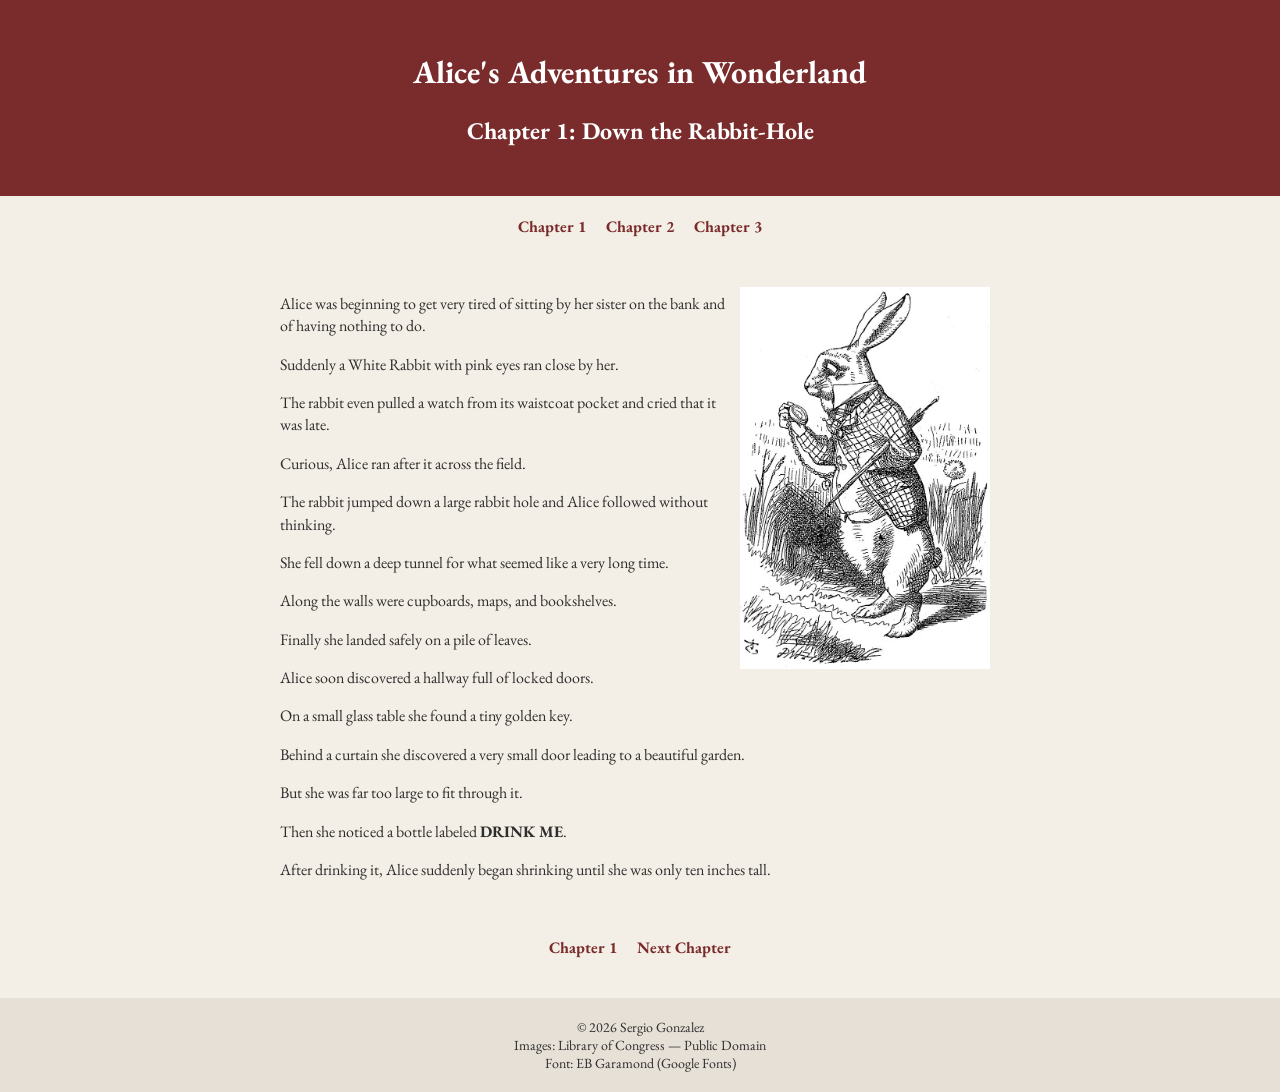
<file: index.html>
<!DOCTYPE html>
<html lang="en">

<head>
<title>Alice in Wonderland - Chapter 1</title>

<link rel="stylesheet" href="style.css">

<link href="https://fonts.googleapis.com/css2?family=EB+Garamond&display=swap" rel="stylesheet">

</head>

<body>

<header>
<h1>Alice's Adventures in Wonderland</h1>
<h2>Chapter 1: Down the Rabbit-Hole</h2>
</header>

<nav>
<a href="index.html">Chapter 1</a>
<a href="chapter2.html">Chapter 2</a>
<a href="chapter3.html">Chapter 3</a>
</nav>

<main>

<img src="alice1.jpg" alt="Alice resting by the riverbank" class="float-right">

<p>Alice was beginning to get very tired of sitting by her sister on the bank and of having nothing to do.</p>

<p>Suddenly a White Rabbit with pink eyes ran close by her.</p>

<p>The rabbit even pulled a watch from its waistcoat pocket and cried that it was late.</p>

<p>Curious, Alice ran after it across the field.</p>

<p>The rabbit jumped down a large rabbit hole and Alice followed without thinking.</p>

<p>She fell down a deep tunnel for what seemed like a very long time.</p>

<p>Along the walls were cupboards, maps, and bookshelves.</p>

<p>Finally she landed safely on a pile of leaves.</p>

<p>Alice soon discovered a hallway full of locked doors.</p>

<p>On a small glass table she found a tiny golden key.</p>

<p>Behind a curtain she discovered a very small door leading to a beautiful garden.</p>

<p>But she was far too large to fit through it.</p>

<p>Then she noticed a bottle labeled <strong>DRINK ME</strong>.</p>

<p>After drinking it, Alice suddenly began shrinking until she was only ten inches tall.</p>

</main>

<nav>
<a href="index.html">Chapter 1</a>
<a href="chapter2.html">Next Chapter</a>
</nav>

<footer>
© 2026 Sergio Gonzalez<br>
Images: Library of Congress — Public Domain<br>
Font: EB Garamond (Google Fonts)
</footer>

</body>
</html>
</file>
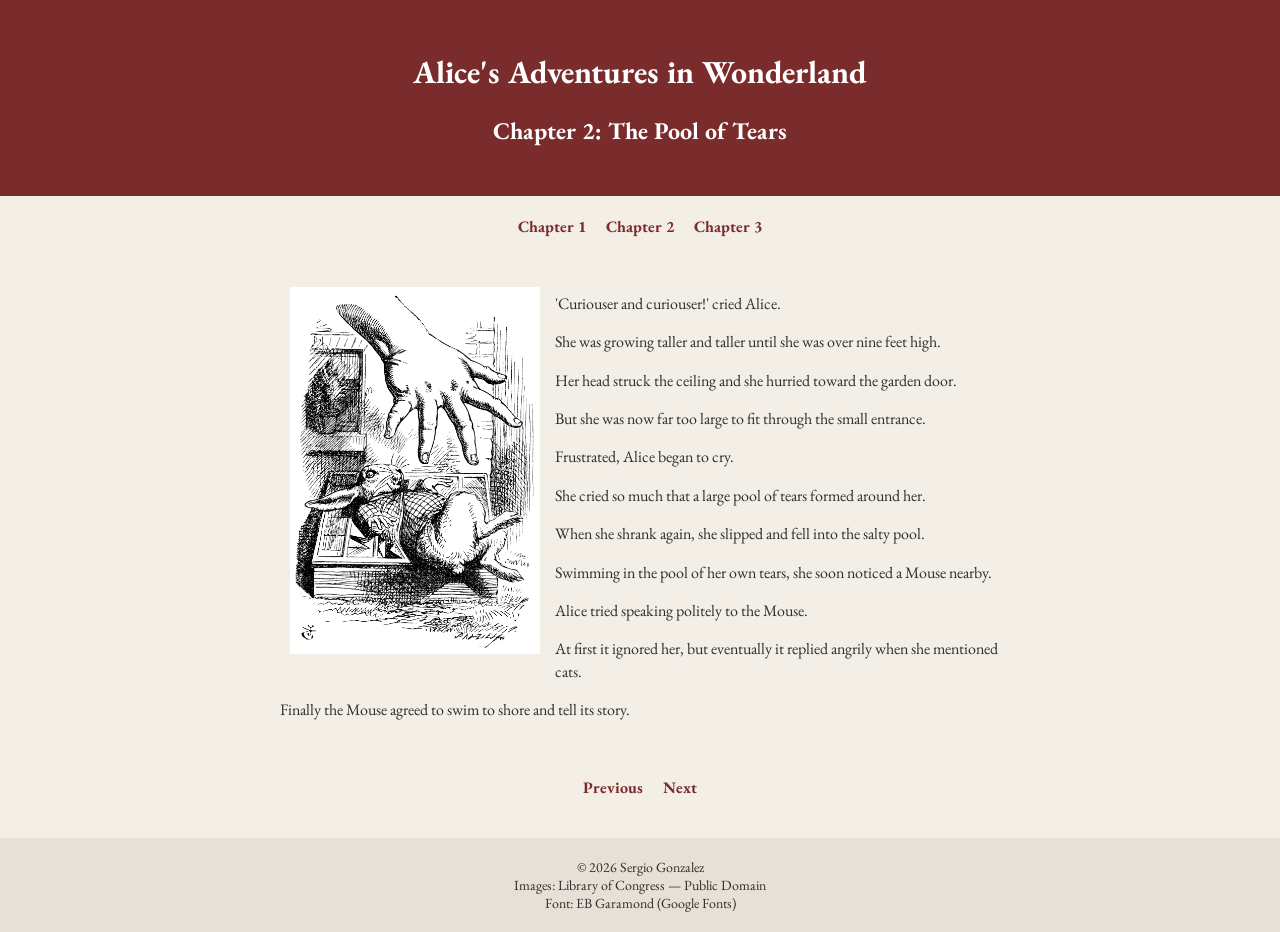
<file: chapter2.html>
<!DOCTYPE html>
<html lang="en">

<head>
<title>Alice in Wonderland - Chapter 2</title>

<link rel="stylesheet" href="style.css">

<link href="https://fonts.googleapis.com/css2?family=EB+Garamond&display=swap" rel="stylesheet">

</head>

<body>

<header>
<h1>Alice's Adventures in Wonderland</h1>
<h2>Chapter 2: The Pool of Tears</h2>
</header>

<nav>
<a href="index.html">Chapter 1</a>
<a href="chapter2.html">Chapter 2</a>
<a href="chapter3.html">Chapter 3</a>
</nav>

<main>

<img src="alice2.png" alt="Alice growing taller inside the hall" class="float-left">

<p>'Curiouser and curiouser!' cried Alice.</p>

<p>She was growing taller and taller until she was over nine feet high.</p>

<p>Her head struck the ceiling and she hurried toward the garden door.</p>

<p>But she was now far too large to fit through the small entrance.</p>

<p>Frustrated, Alice began to cry.</p>

<p>She cried so much that a large pool of tears formed around her.</p>

<p>When she shrank again, she slipped and fell into the salty pool.</p>

<p>Swimming in the pool of her own tears, she soon noticed a Mouse nearby.</p>

<p>Alice tried speaking politely to the Mouse.</p>

<p>At first it ignored her, but eventually it replied angrily when she mentioned cats.</p>

<p>Finally the Mouse agreed to swim to shore and tell its story.</p>

</main>

<nav>
<a href="index.html">Previous</a>
<a href="chapter3.html">Next</a>
</nav>

<footer>
© 2026 Sergio Gonzalez<br>
Images: Library of Congress — Public Domain<br>
Font: EB Garamond (Google Fonts)
</footer>

</body>
</html>
</file>
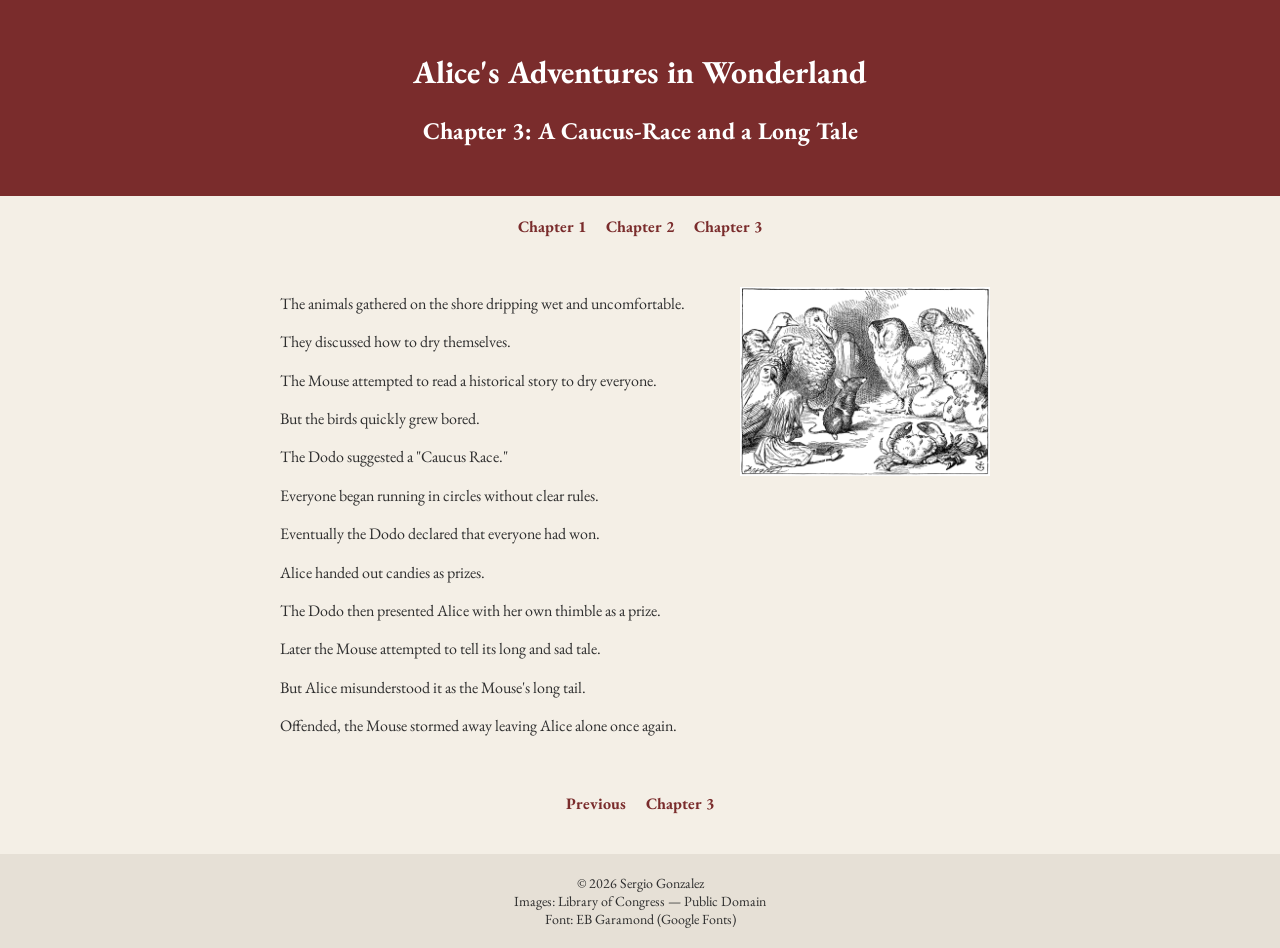
<file: chapter3.html>
<!DOCTYPE html>
<html lang="en">

<head>
<title>Alice in Wonderland - Chapter 3</title>

<link rel="stylesheet" href="style.css">

<link href="https://fonts.googleapis.com/css2?family=EB+Garamond&display=swap" rel="stylesheet">

</head>

<body>

<header>
<h1>Alice's Adventures in Wonderland</h1>
<h2>Chapter 3: A Caucus-Race and a Long Tale</h2>
</header>

<nav>
<a href="index.html">Chapter 1</a>
<a href="chapter2.html">Chapter 2</a>
<a href="chapter3.html">Chapter 3</a>
</nav>

<main>

<img src="alice3.png" alt="Animals gathering with Alice" class="float-right">

<p>The animals gathered on the shore dripping wet and uncomfortable.</p>

<p>They discussed how to dry themselves.</p>

<p>The Mouse attempted to read a historical story to dry everyone.</p>

<p>But the birds quickly grew bored.</p>

<p>The Dodo suggested a "Caucus Race."</p>

<p>Everyone began running in circles without clear rules.</p>

<p>Eventually the Dodo declared that everyone had won.</p>

<p>Alice handed out candies as prizes.</p>

<p>The Dodo then presented Alice with her own thimble as a prize.</p>

<p>Later the Mouse attempted to tell its long and sad tale.</p>

<p>But Alice misunderstood it as the Mouse's long tail.</p>

<p>Offended, the Mouse stormed away leaving Alice alone once again.</p>

</main>

<nav>
<a href="chapter2.html">Previous</a>
<a href="chapter3.html">Chapter 3</a>
</nav>

<footer>
© 2026 Sergio Gonzalez<br>
Images: Library of Congress — Public Domain<br>
Font: EB Garamond (Google Fonts)
</footer>

</body>
</html>
</file>
<file: style.css>
body{
font-family: 'EB Garamond', serif;
background-color:#f4efe6;
color:#2e2e2e;
margin:0;
padding:0;
}

header{
text-align:center;
padding:30px;
background:#7a2c2c;
color:white;
}

main{
max-width:45em;
margin:auto;
padding:20px;
line-height:1.4em;
text-align:left;
}

nav{
display:flex;
justify-content:center;
gap:20px;
margin:20px 0;
}

nav a{
text-decoration:none;
color:#7a2c2c;
font-weight:bold;
}

nav a:hover{
text-decoration:underline;
}

img{
max-width:250px;
margin:10px;
display:block;
}

.float-left{
float:left;
margin-right:15px;
}

.float-right{
float:right;
margin-left:15px;
}

footer{
text-align:center;
margin-top:40px;
padding:20px;
font-size:14px;
background:#e6e0d6;
}
</file>
